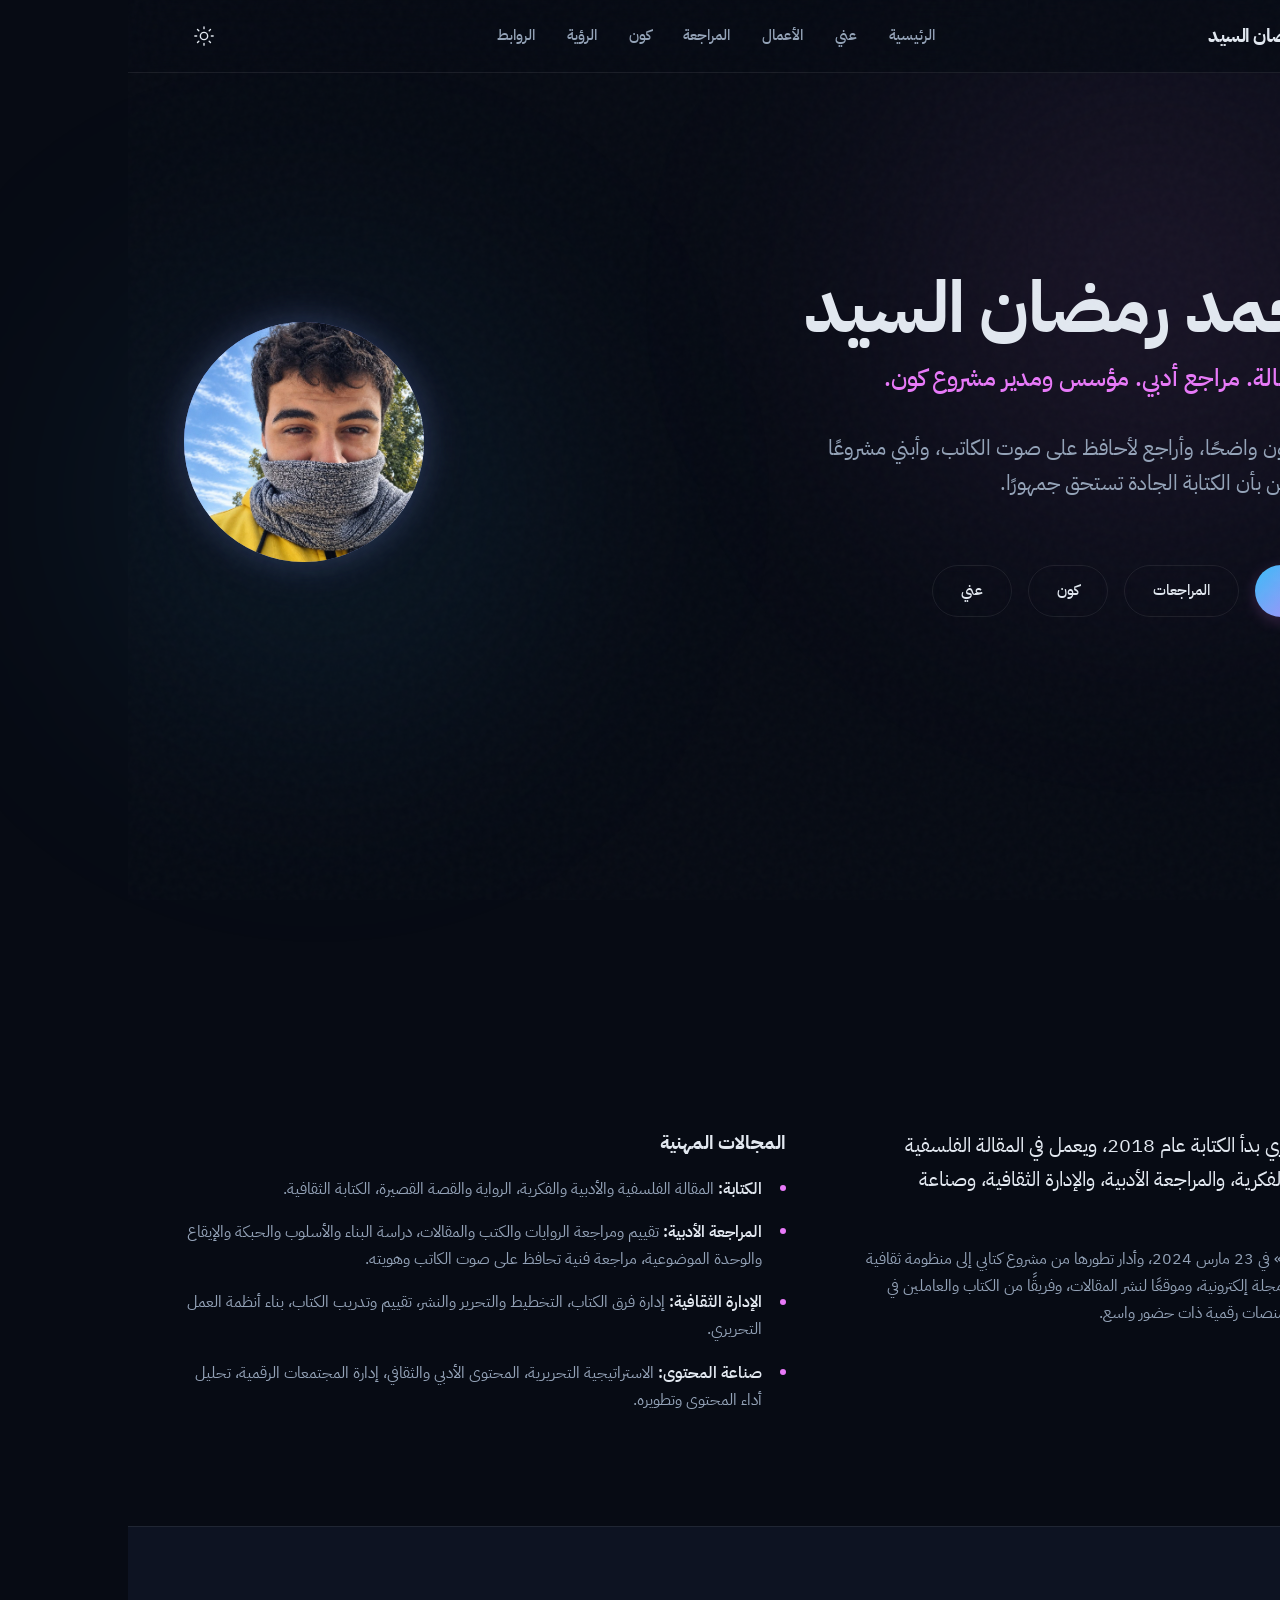
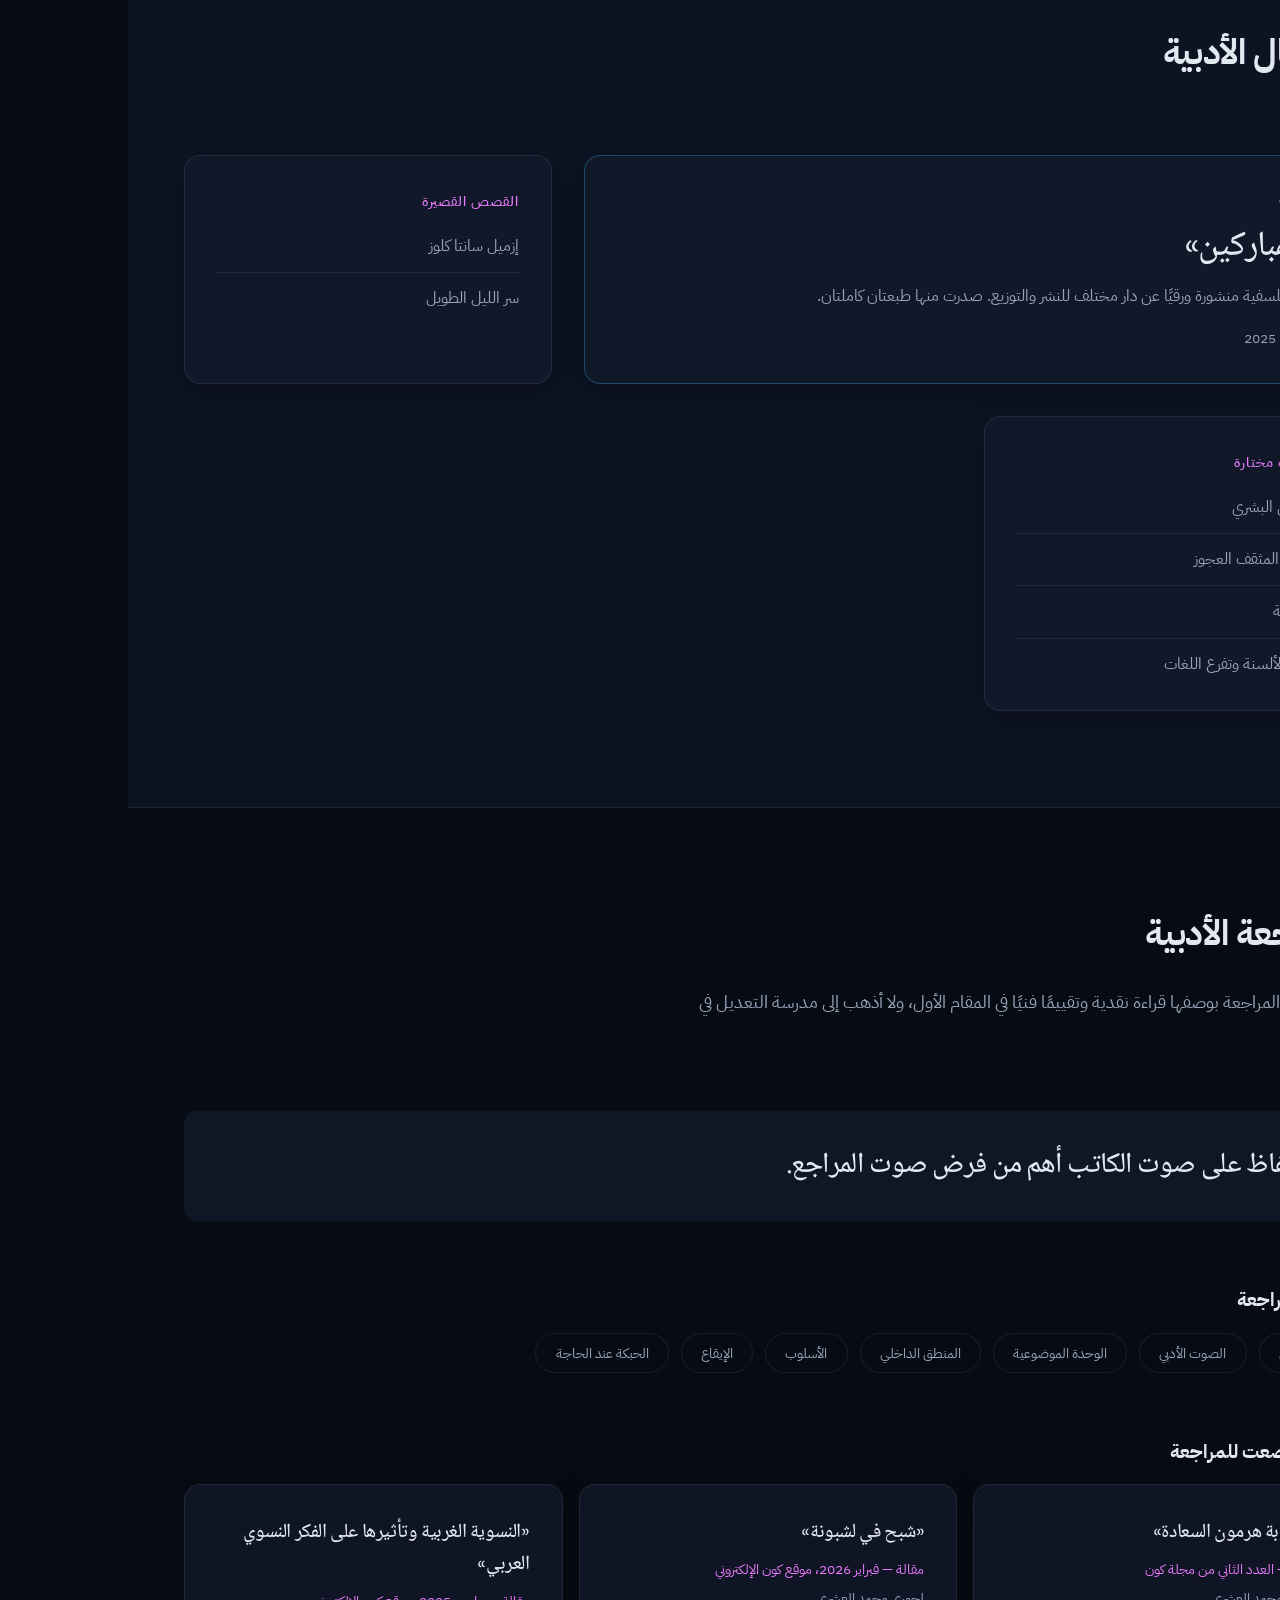
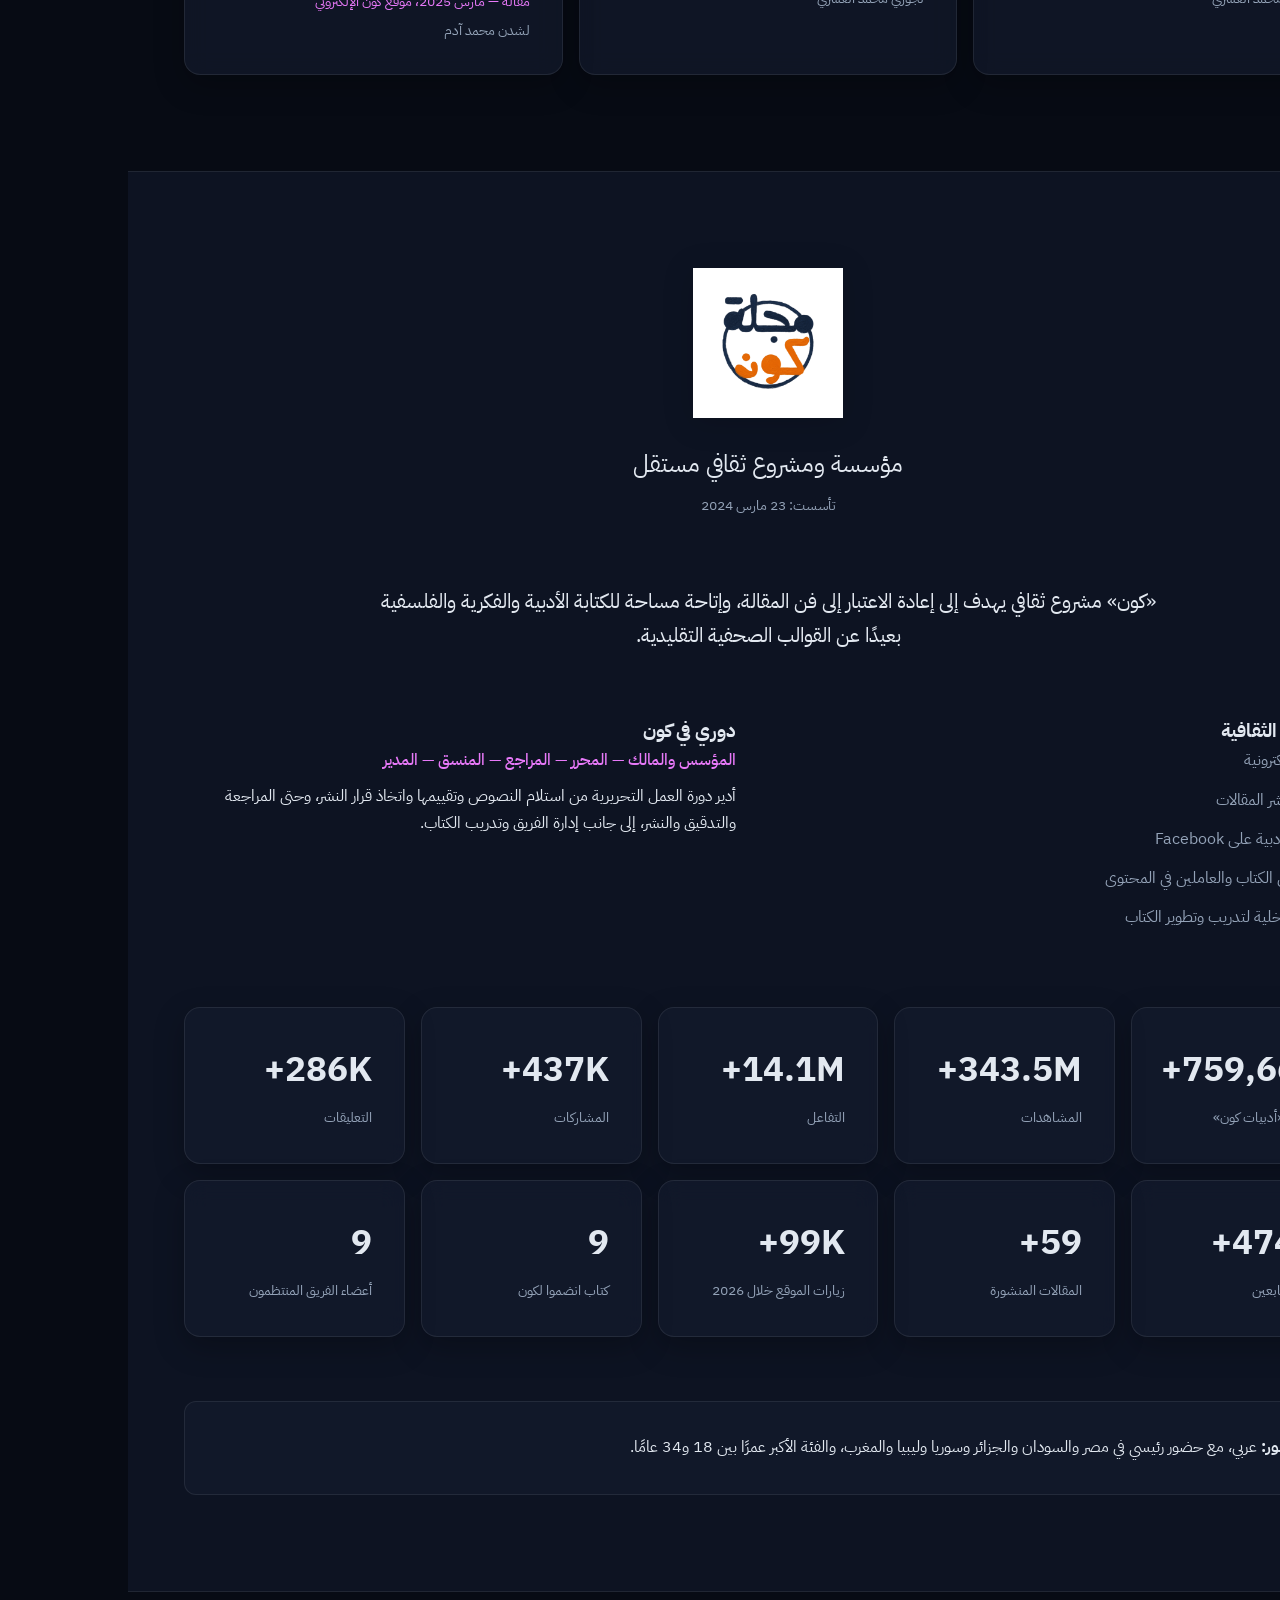
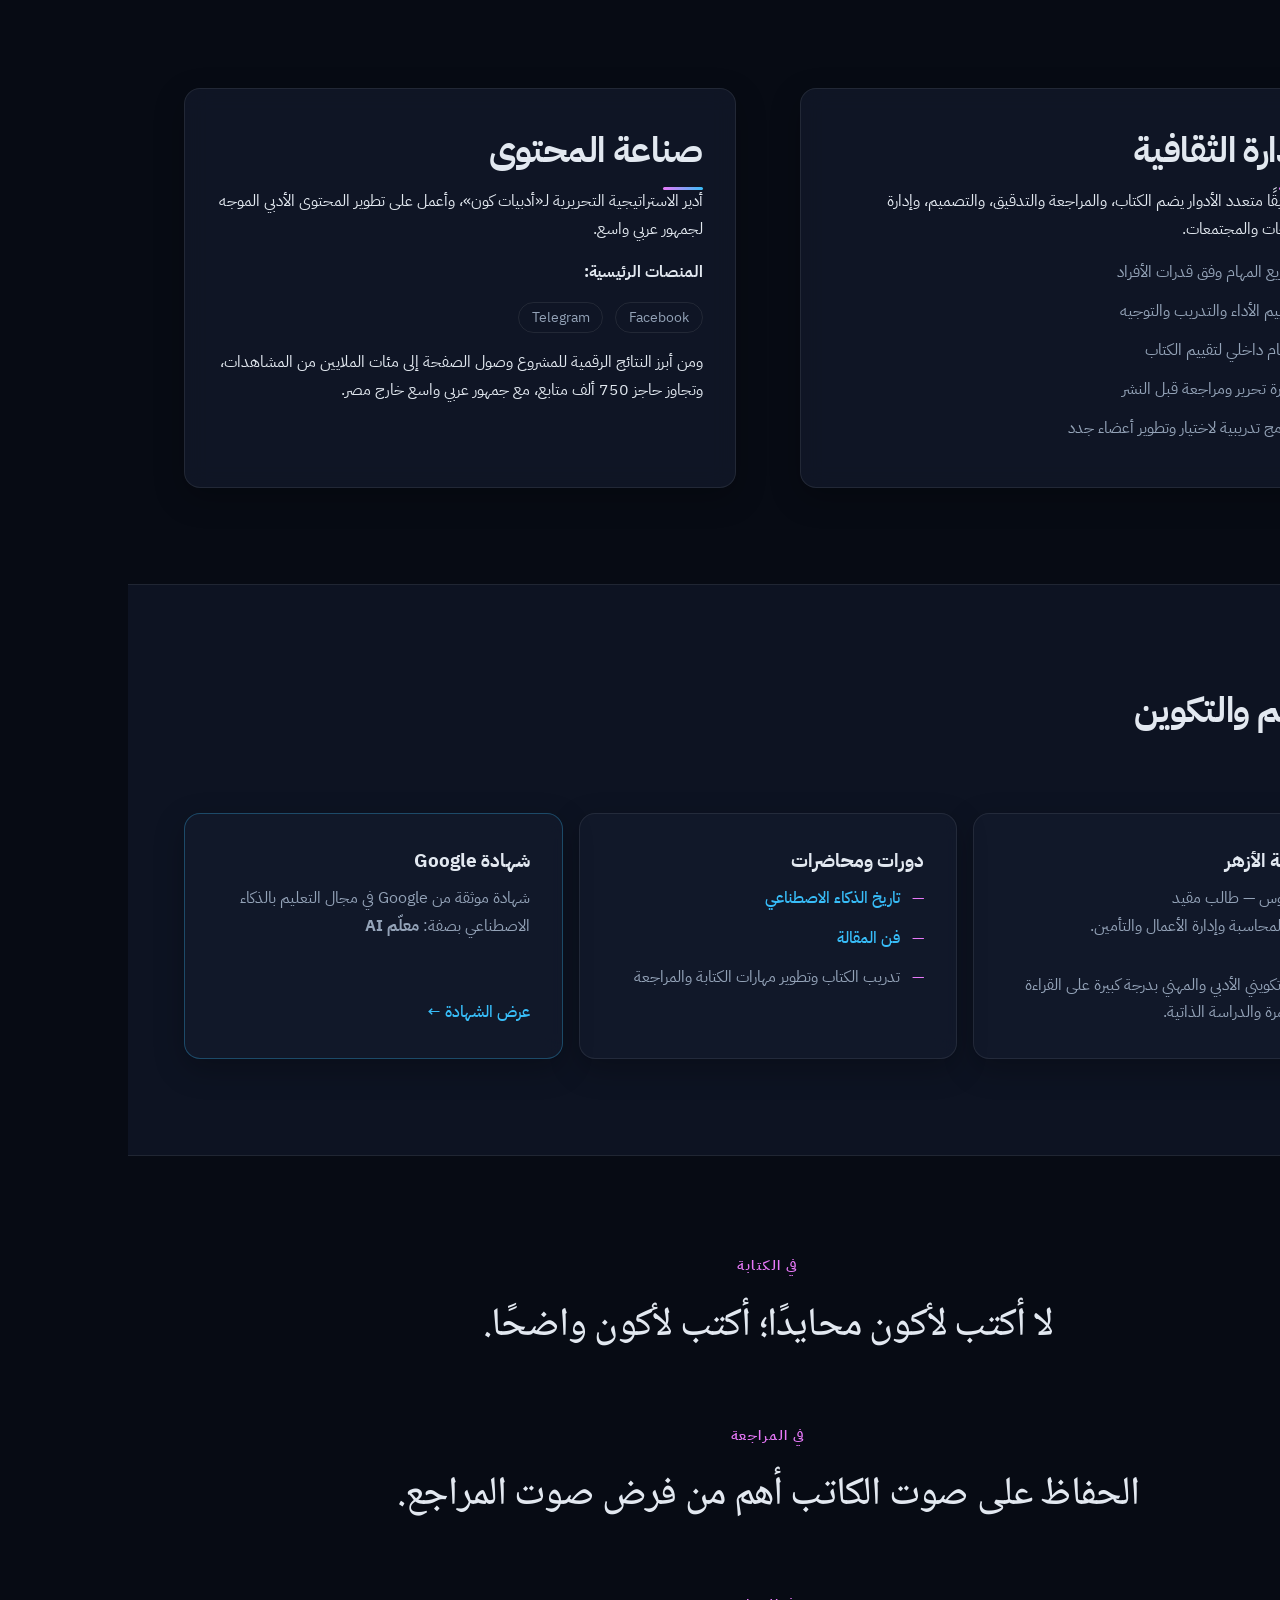
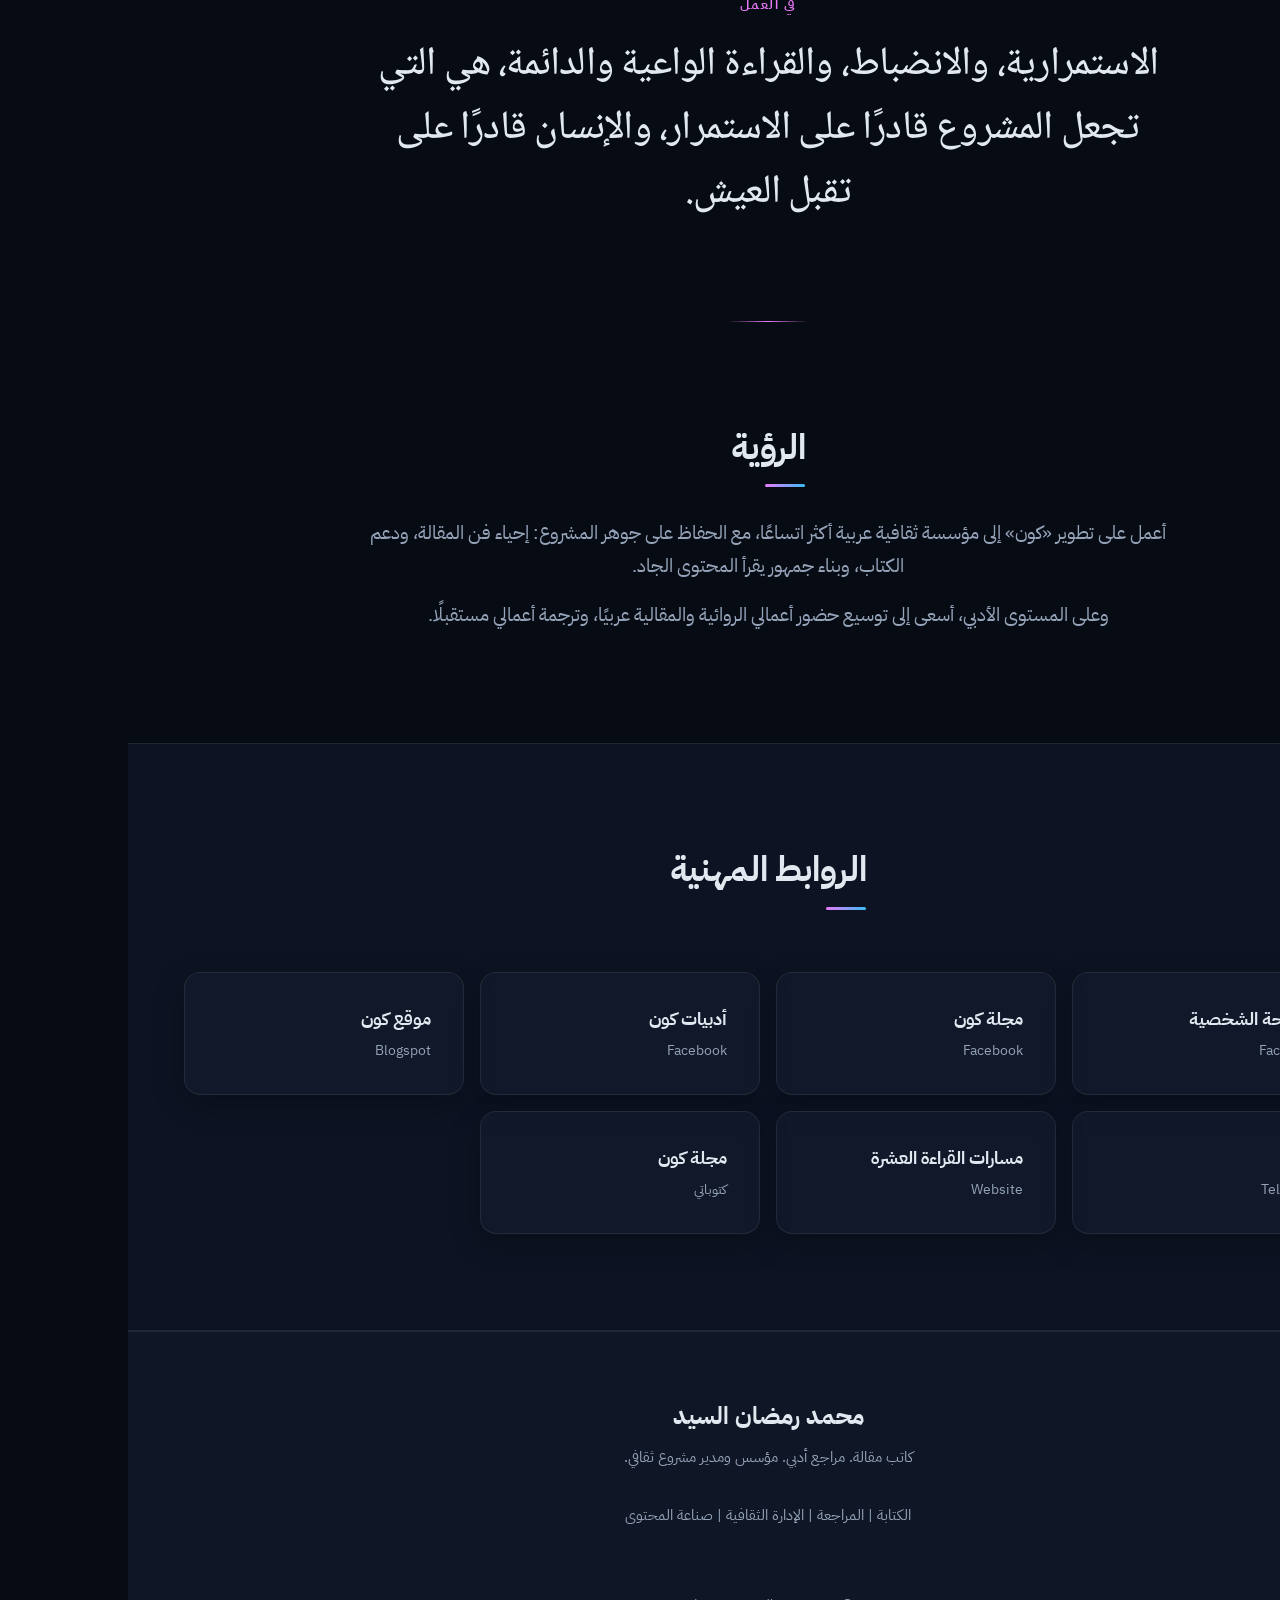
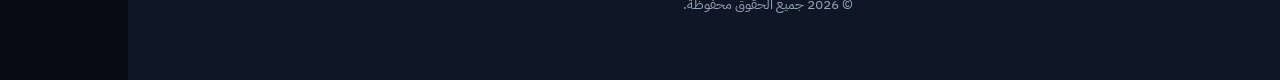
<file: index.html>
<!DOCTYPE html>
<html lang="ar" dir="rtl">
<head>
    <meta charset="UTF-8">
    <meta name="viewport" content="width=device-width, initial-scale=1.0">
    <title>محمد رمضان السيد - كاتب ومراجع أدبي</title>
    <meta name="description" content="الموقع الرسمي للكاتب والمراجع الأدبي ومؤسس مشروع كون الثقافي محمد رمضان السيد.">
    <link rel="preconnect" href="https://fonts.googleapis.com">
    <link rel="preconnect" href="https://fonts.gstatic.com" crossorigin>
    <link href="https://fonts.googleapis.com/css2?family=IBM+Plex+Sans+Arabic:wght@300;400;500;600;700&family=Inter:wght@400;500;600&family=Noto+Naskh+Arabic:wght@400;500;600;700&family=Playfair+Display:ital,wght@0,400;0,500;0,600;1,400;1,500&display=swap" rel="stylesheet">
    <link rel="stylesheet" href="css/style.css?v=2">
</head>
<body class="intro-active">
    <!-- Welcome Intro Screen -->
    <div id="intro-screen">
        <div class="intro-content">
            <div class="profile-frame-intro">
                <img src="images/profile.jpg" alt="محمد رمضان السيد" class="profile-img">
            </div>
            <h2 class="intro-text french-font" dir="ltr"> Vous êtes maintenant dans le profil de Mohamed Ramadan </h2>
        </div>
    </div>

    <nav id="navbar">
        <div class="nav-container">
            <a href="#" class="logo">محمد رمضان السيد</a>
            
            <div class="nav-links">
                <a href="#hero">الرئيسية</a>
                <a href="#about">عني</a>
                <a href="#works">الأعمال</a>
                <a href="#review">المراجعة</a>
                <a href="#con">كون</a>
                <a href="#vision">الرؤية</a>
                <a href="#links">الروابط</a>
            </div>

            <div class="nav-controls">
                <button id="theme-toggle" aria-label="تبديل المظهر">
                    <svg class="sun-icon" xmlns="http://www.w3.org/2000/svg" width="22" height="22" viewBox="0 0 24 24" fill="none" stroke="currentColor" stroke-width="1.5" stroke-linecap="round" stroke-linejoin="round"><circle cx="12" cy="12" r="4"></circle><path d="M12 2v2M12 20v2M4.93 4.93l1.41 1.41M17.66 17.66l1.41 1.41M2 12h2M20 12h2M4.93 19.07l1.41-1.41M17.66 6.34l1.41-1.41"></path></svg>
                    <svg class="moon-icon" xmlns="http://www.w3.org/2000/svg" width="22" height="22" viewBox="0 0 24 24" fill="none" stroke="currentColor" stroke-width="1.5" stroke-linecap="round" stroke-linejoin="round"><path d="M21 12.79A9 9 0 1 1 11.21 3 7 7 0 0 0 21 12.79z"></path></svg>
                </button>
                <button id="mobile-menu-btn" aria-label="القائمة">
                    <svg xmlns="http://www.w3.org/2000/svg" width="24" height="24" viewBox="0 0 24 24" fill="none" stroke="currentColor" stroke-width="1.5" stroke-linecap="round" stroke-linejoin="round"><path d="M4 7h16M4 12h16M4 17h16"></path></svg>
                </button>
            </div>
        </div>
        <div class="mobile-menu">
            <a href="#hero">الرئيسية</a>
            <a href="#about">عني</a>
            <a href="#works">الأعمال</a>
            <a href="#review">المراجعة</a>
            <a href="#con">كون</a>
            <a href="#vision">الرؤية</a>
            <a href="#links">الروابط</a>
        </div>
    </nav>

    <main>
        <!-- Hero Section -->
        <header id="hero" class="section fade-in">
            <div class="container hero-wrapper">
                <div class="hero-content">
                    <h1 class="hero-title">محمد رمضان السيد</h1>
                    <p class="hero-subtitle">كاتب مقالة. مراجع أدبي. مؤسس ومدير مشروع كون.</p>
                    <p class="hero-intro">أكتب لأكون واضحًا، وأراجع لأحافظ على صوت الكاتب، وأبني مشروعًا ثقافيًا يؤمن بأن الكتابة الجادة تستحق جمهورًا.</p>
                    
                    <div class="hero-buttons">
                        <a href="#works" class="btn btn-primary">الأعمال</a>
                        <a href="#review" class="btn btn-secondary">المراجعات</a>
                        <a href="#con" class="btn btn-secondary">كون</a>
                        <a href="#about" class="btn btn-secondary">عني</a>
                    </div>
                </div>
                <div class="hero-image-container fade-in">
                    <div class="profile-frame">
                        <img src="images/profile.jpg" alt="محمد رمضان السيد" class="profile-img">
                    </div>
                </div>
            </div>
            <div class="hero-decoration"></div>
        </header>

        <!-- About -->
        <section id="about" class="section fade-in">
            <div class="container">
                <div class="section-header">
                    <h2 class="section-title">نبذة</h2>
                </div>
                <div class="about-grid">
                    <div class="about-text">
                        <p class="lead">كاتب مصري بدأ الكتابة عام 2018، ويعمل في المقالة الفلسفية والأدبية والفكرية، والمراجعة الأدبية، والإدارة الثقافية، وصناعة المحتوى.</p>
                        <p>أسس «كون» في 23 مارس 2024، وأدار تطورها من مشروع كتابي إلى منظومة ثقافية رقمية تضم مجلة إلكترونية، وموقعًا لنشر المقالات، وفريقًا من الكتاب والعاملين في المحتوى، ومنصات رقمية ذات حضور واسع.</p>
                    </div>
                    <div class="about-domains">
                        <h3>المجالات المهنية</h3>
                        <ul class="domain-list">
                            <li><strong>الكتابة:</strong> المقالة الفلسفية والأدبية والفكرية، الرواية والقصة القصيرة، الكتابة الثقافية.</li>
                            <li><strong>المراجعة الأدبية:</strong> تقييم ومراجعة الروايات والكتب والمقالات، دراسة البناء والأسلوب والحبكة والإيقاع والوحدة الموضوعية، مراجعة فنية تحافظ على صوت الكاتب وهويته.</li>
                            <li><strong>الإدارة الثقافية:</strong> إدارة فرق الكتاب، التخطيط والتحرير والنشر، تقييم وتدريب الكتاب، بناء أنظمة العمل التحريري.</li>
                            <li><strong>صناعة المحتوى:</strong> الاستراتيجية التحريرية، المحتوى الأدبي والثقافي، إدارة المجتمعات الرقمية، تحليل أداء المحتوى وتطويره.</li>
                        </ul>
                    </div>
                </div>
            </div>
        </section>

        <!-- Literary Works -->
        <section id="works" class="section fade-in alt-bg">
            <div class="container">
                <div class="section-header">
                    <h2 class="section-title">الأعمال الأدبية</h2>
                </div>
                
                <div class="works-grid">
                    <div class="work-card main-work">
                        <span class="work-category">الرواية</span>
                        <h3 class="work-title literary-font">«المباركين»</h3>
                        <p class="work-desc">رواية فلسفية منشورة ورقيًا عن دار مختلف للنشر والتوزيع. صدرت منها طبعتان كاملتان.</p>
                        <span class="work-meta">الإصدار: 2025</span>
                    </div>

                    <div class="work-card">
                        <span class="work-category">القصص القصيرة</span>
                        <ul class="work-list">
                            <li>إزميل سانتا كلوز</li>
                            <li>سر الليل الطويل</li>
                        </ul>
                    </div>

                    <div class="work-card">
                        <span class="work-category">مقالات مختارة</span>
                        <ul class="work-list">
                            <li>في الفن البشري</li>
                            <li>اغتيال المثقف العجوز</li>
                            <li>العدمية</li>
                            <li>جذور الألسنة وتفرع اللغات</li>
                        </ul>
                    </div>
                </div>
            </div>
        </section>

        <!-- Literary Review -->
        <section id="review" class="section fade-in">
            <div class="container">
                <div class="section-header">
                    <h2 class="section-title">المراجعة الأدبية</h2>
                    <p class="section-subtitle">أتعامل مع المراجعة بوصفها قراءة نقدية وتقييمًا فنيًا في المقام الأول، ولا أذهب إلى مدرسة التعديل في النصوص.</p>
                </div>

                <div class="review-core-principle">
                    <blockquote class="literary-font">الحفاظ على صوت الكاتب أهم من فرض صوت المراجع.</blockquote>
                </div>

                <div class="review-focus">
                    <h3>محاور المراجعة</h3>
                    <div class="tags-container">
                        <span class="tag">بنية العمل</span>
                        <span class="tag">الصوت الأدبي</span>
                        <span class="tag">الوحدة الموضوعية</span>
                        <span class="tag">المنطق الداخلي</span>
                        <span class="tag">الأسلوب</span>
                        <span class="tag">الإيقاع</span>
                        <span class="tag">الحبكة عند الحاجة</span>
                    </div>
                </div>

                <h3 class="mt-4 mb-2">أعمال خضعت للمراجعة</h3>
                <div class="reviewed-grid">
                    <div class="reviewed-card">
                        <h4 class="literary-font">«أكذوبة هرمون السعادة»</h4>
                        <p class="reviewed-type">مقالة — العدد الثاني من مجلة كون</p>
                        <p class="reviewed-author">لجوري محمد العشري</p>
                    </div>
                    <div class="reviewed-card">
                        <h4 class="literary-font">«شبح في لشبونة»</h4>
                        <p class="reviewed-type">مقالة — فبراير 2026، موقع كون الإلكتروني</p>
                        <p class="reviewed-author">لجوري محمد العشري</p>
                    </div>
                    <div class="reviewed-card">
                        <h4 class="literary-font">«النسوية الغربية وتأثيرها على الفكر النسوي العربي»</h4>
                        <p class="reviewed-type">مقالة — مارس 2025، موقع كون الإلكتروني</p>
                        <p class="reviewed-author">لشدن محمد آدم</p>
                    </div>
                </div>
            </div>
        </section>

        <!-- كون -->
        <section id="con" class="section fade-in alt-bg">
            <div class="container">
                <div class="con-header">
                    <img src="images/con-logo.png" alt="مجلة كون" class="con-logo" style="width: 150px; height: auto; margin-bottom: var(--space-md); display: inline-block; filter: drop-shadow(0 4px 15px rgba(0,0,0,0.15));">
                    <p class="con-subtitle">مؤسسة ومشروع ثقافي مستقل</p>
                    <span class="con-date">تأسست: 23 مارس 2024</span>
                </div>

                <div class="con-description">
                    <p class="lead">«كون» مشروع ثقافي يهدف إلى إعادة الاعتبار إلى فن المقالة، وإتاحة مساحة للكتابة الأدبية والفكرية والفلسفية بعيدًا عن القوالب الصحفية التقليدية.</p>
                </div>

                <div class="con-grid">
                    <div class="con-ecosystem">
                        <h3>المنظومة الثقافية</h3>
                        <ul class="check-list">
                            <li>مجلة إلكترونية</li>
                            <li>موقع لنشر المقالات</li>
                            <li>صفحة أدبية على Facebook</li>
                            <li>فريق من الكتاب والعاملين في المحتوى</li>
                            <li>برامج داخلية لتدريب وتطوير الكتاب</li>
                        </ul>
                    </div>
                    <div class="con-role">
                        <h3>دوري في كون</h3>
                        <p class="role-titles">المؤسس والمالك — المحرر — المراجع — المنسق — المدير</p>
                        <p>أدير دورة العمل التحريرية من استلام النصوص وتقييمها واتخاذ قرار النشر، وحتى المراجعة والتدقيق والنشر، إلى جانب إدارة الفريق وتدريب الكتاب.</p>
                    </div>
                </div>

                <!-- Statistics -->
                <div id="con-stats" class="stats-container mt-4">
                    <div class="stat-box">
                        <span class="stat-number" data-target="759878" data-suffix="+">0</span>
                        <span class="stat-label">متابعو «أدبيات كون»</span>
                    </div>
                    <div class="stat-box">
                        <span class="stat-number" data-target="343.6" data-suffix="M+">0</span>
                        <span class="stat-label">المشاهدات</span>
                    </div>
                    <div class="stat-box">
                        <span class="stat-number" data-target="14.1" data-suffix="M+">0</span>
                        <span class="stat-label">التفاعل</span>
                    </div>
                    <div class="stat-box">
                        <span class="stat-number" data-target="438" data-suffix="K+">0</span>
                        <span class="stat-label">المشاركات</span>
                    </div>
                    <div class="stat-box">
                        <span class="stat-number" data-target="287" data-suffix="K+">0</span>
                        <span class="stat-label">التعليقات</span>
                    </div>
                    <div class="stat-box">
                        <span class="stat-number" data-target="475" data-suffix="K+">0</span>
                        <span class="stat-label">نمو المتابعين</span>
                    </div>
                    <div class="stat-box">
                        <span class="stat-number" data-target="60" data-suffix="+">0</span>
                        <span class="stat-label">المقالات المنشورة</span>
                    </div>
                    <div class="stat-box">
                        <span class="stat-number" data-target="100" data-suffix="K+">0</span>
                        <span class="stat-label">زيارات الموقع خلال 2026</span>
                    </div>
                    <div class="stat-box">
                        <span class="stat-number" data-target="10" data-suffix="">0</span>
                        <span class="stat-label">كتاب انضموا لكون</span>
                    </div>
                    <div class="stat-box">
                        <span class="stat-number" data-target="10" data-suffix="">0</span>
                        <span class="stat-label">أعضاء الفريق المنتظمون</span>
                    </div>
                </div>

                <div class="audience-info mt-4">
                    <p><strong>الجمهور:</strong> عربي، مع حضور رئيسي في مصر والسودان والجزائر وسوريا وليبيا والمغرب، والفئة الأكبر عمرًا بين 18 و34 عامًا.</p>
                </div>
            </div>
        </section>

        <!-- Management & Content -->
        <section id="management-content" class="section fade-in">
            <div class="container">
                <div class="management-grid">
                    <div class="mgmt-card">
                        <h2 class="section-title mb-2">الإدارة الثقافية</h2>
                        <p class="mb-2">أدير فريقًا متعدد الأدوار يضم الكتاب، والمراجعة والتدقيق، والتصميم، وإدارة الصفحات والمجتمعات.</p>
                        <ul class="dash-list">
                            <li>توزيع المهام وفق قدرات الأفراد</li>
                            <li>تقييم الأداء والتدريب والتوجيه</li>
                            <li>نظام داخلي لتقييم الكتاب</li>
                            <li>دورة تحرير ومراجعة قبل النشر</li>
                            <li>برامج تدريبية لاختيار وتطوير أعضاء جدد</li>
                        </ul>
                    </div>
                    <div class="mgmt-card">
                        <h2 class="section-title mb-2">صناعة المحتوى</h2>
                        <p class="mb-2">أدير الاستراتيجية التحريرية لـ«أدبيات كون»، وأعمل على تطوير المحتوى الأدبي الموجه لجمهور عربي واسع.</p>
                        <div class="mb-2">
                            <strong>المنصات الرئيسية:</strong>
                            <div class="tags-container small-tags mt-1">
                                <span class="tag">Facebook</span>
                                <span class="tag">Telegram</span>
                            </div>
                        </div>
                        <p>ومن أبرز النتائج الرقمية للمشروع وصول الصفحة إلى مئات الملايين من المشاهدات، وتجاوز حاجز 750 ألف متابع، مع جمهور عربي واسع خارج مصر.</p>
                    </div>
                </div>
            </div>
        </section>

        <!-- Education -->
        <section id="education" class="section fade-in alt-bg">
            <div class="container">
                <div class="section-header">
                    <h2 class="section-title">التعليم والتكوين</h2>
                </div>
                
                <div class="education-grid">
                    <div class="edu-card">
                        <h3 class="mb-2">جامعة الأزهر</h3>
                        <p>بكالوريوس — طالب مقيد<br>قسم المحاسبة وإدارة الأعمال والتأمين.</p>
                        <p class="mt-2">يعتمد تكويني الأدبي والمهني بدرجة كبيرة على القراءة المستمرة والدراسة الذاتية.</p>
                    </div>

                    <div class="edu-card">
                        <h3 class="mb-2">دورات ومحاضرات</h3>
                        <ul class="dash-list">
                            <li><a href="https://t.me/Con_Courses/21" target="_blank" rel="noopener noreferrer" class="course-link">تاريخ الذكاء الاصطناعي</a></li>
                            <li><a href="https://t.me/Con_Courses/41" target="_blank" rel="noopener noreferrer" class="course-link">فن المقالة</a></li>
                            <li>تدريب الكتاب وتطوير مهارات الكتابة والمراجعة</li>
                        </ul>
                    </div>

                    <div class="edu-card cert-card">
                        <h3 class="mb-2">شهادة Google</h3>
                        <p>شهادة موثقة من Google في مجال التعليم بالذكاء الاصطناعي بصفة: <strong>معلّم AI</strong></p>
                        <a href="https://edu.google.accredible.com/48e5182a-ba15-4fff-bc0b-b6c561cc18cb" target="_blank" rel="noopener noreferrer" class="cert-link">عرض الشهادة &larr;</a>
                    </div>
                </div>
            </div>
        </section>

        <!-- Philosophy & Vision -->
        <section id="philosophy-vision" class="section fade-in">
            <div class="container">
                <!-- Philosophy -->
                <div class="philosophy-section">
                    <div class="phil-item">
                        <span class="phil-label">في الكتابة</span>
                        <p class="phil-text literary-font">لا أكتب لأكون محايدًا؛ أكتب لأكون واضحًا.</p>
                    </div>
                    <div class="phil-item">
                        <span class="phil-label">في المراجعة</span>
                        <p class="phil-text literary-font">الحفاظ على صوت الكاتب أهم من فرض صوت المراجع.</p>
                    </div>
                    <div class="phil-item">
                        <span class="phil-label">في العمل</span>
                        <p class="phil-text literary-font">الاستمرارية، والانضباط، والقراءة الواعية والدائمة، هي التي تجعل المشروع قادرًا على الاستمرار، والإنسان قادرًا على تقبل العيش.</p>
                    </div>
                </div>

                <hr class="separator">

                <!-- Vision -->
                <div id="vision" class="vision-section fade-in">
                    <h2 class="section-title text-center">الرؤية</h2>
                    <p class="vision-text mt-2">أعمل على تطوير «كون» إلى مؤسسة ثقافية عربية أكثر اتساعًا، مع الحفاظ على جوهر المشروع: إحياء فن المقالة، ودعم الكتاب، وبناء جمهور يقرأ المحتوى الجاد.</p>
                    <p class="vision-text">وعلى المستوى الأدبي، أسعى إلى توسيع حضور أعمالي الروائية والمقالية عربيًا، وترجمة أعمالي مستقبلًا.</p>
                </div>
            </div>
        </section>

        <!-- Links -->
        <section id="links" class="section fade-in alt-bg">
            <div class="container">
                <div class="section-header text-center">
                    <h2 class="section-title">الروابط المهنية</h2>
                </div>
                
                <div class="links-grid mt-4">
                    <a href="https://www.facebook.com/share/1EYbVHjxsW/" target="_blank" rel="noopener noreferrer" class="link-card">
                        <h3>الصفحة الشخصية</h3>
                        <span>Facebook</span>
                    </a>
                    <a href="https://www.facebook.com/share/19JEvHefCt/" target="_blank" rel="noopener noreferrer" class="link-card">
                        <h3>مجلة كون</h3>
                        <span>Facebook</span>
                    </a>
                    <a href="https://www.facebook.com/share/14eSmjxazZv/" target="_blank" rel="noopener noreferrer" class="link-card">
                        <h3>أدبيات كون</h3>
                        <span>Facebook</span>
                    </a>
                    <a href="http://theconmag.blogspot.com/" target="_blank" rel="noopener noreferrer" class="link-card">
                        <h3>موقع كون</h3>
                        <span>Blogspot</span>
                    </a>
                    <a href="https://t.me/con_mag" target="_blank" rel="noopener noreferrer" class="link-card">
                        <h3>كون</h3>
                        <span>Telegram</span>
                    </a>
                    <a href="https://con-mag.github.io/reading/" target="_blank" rel="noopener noreferrer" class="link-card">
                        <h3>مسارات القراءة العشرة</h3>
                        <span>Website</span>
                    </a>
                    <a href="https://www.ktobati.com/author/%D9%85%D8%AC%D9%84%D8%A9-%D9%83%D9%88%D9%86" target="_blank" rel="noopener noreferrer" class="link-card">
                        <h3>مجلة كون</h3>
                        <span>كتوباتي</span>
                    </a>
                </div>
            </div>
        </section>
    </main>

    <!-- Footer -->
    <footer>
        <div class="container footer-content">
            <h3 class="footer-title">محمد رمضان السيد</h3>
            <p class="footer-subtitle">كاتب مقالة. مراجع أدبي. مؤسس ومدير مشروع ثقافي.</p>
            <p class="footer-roles mt-2">الكتابة | المراجعة | الإدارة الثقافية | صناعة المحتوى</p>
            <p class="copyright">&copy; <span id="current-year"></span> جميع الحقوق محفوظة.</p>
        </div>
    </footer>

    <script src="js/script.js"></script>
</body>
</html>
</file>
<file: css/style.css>
/* Typography & Reset */
:root {
    /* Dark Theme (Midnight Blue & Indigo/Pink) */
    --bg-main: #070B14; /* Deep Navy foundation */
    --bg-alt: #0D1322; /* Slightly lighter navy for sections */
    --bg-card: rgba(20, 28, 46, 0.65); /* Translucent dark navy */
    --text-main: #E2E8F0; /* Soft off-white */
    --text-muted: #94A3B8; /* Soft blue-gray */
    --accent: #E879F9; /* Dark Pink / Magenta accent */
    --accent-hover: #F472B6; /* Warmer Pink */
    --accent-blue: #38BDF8; /* Subtle blue glow accent */
    --border: rgba(255, 255, 255, 0.08); /* Subtle borders */
    --card-shadow: 0 10px 30px rgba(0, 0, 0, 0.25);
    --nav-bg: rgba(7, 11, 20, 0.75); /* Translucent navy */
    --glow-hero-blue: rgba(56, 189, 248, 0.12);
    --glow-hero-pink: rgba(232, 121, 249, 0.12);
    --btn-primary-bg: linear-gradient(135deg, #38BDF8, #E879F9);
    --btn-primary-hover: linear-gradient(135deg, #0EA5E9, #D946EF);

    /* Typography */
    --font-sans: 'IBM Plex Sans Arabic', 'Inter', system-ui, -apple-system, sans-serif;
    --font-serif: 'Noto Naskh Arabic', serif;
    --font-french: 'Playfair Display', serif;
    
    /* Spacing */
    --space-sm: 0.5rem;
    --space-md: 1rem;
    --space-lg: 2rem;
    --space-xl: 4rem;
    --space-xxl: 6rem;
}

[data-theme="light"] {
    /* Light Mode (Warm White, Lavender, Light Blue-Gray) */
    --bg-main: #F8FAFC; /* Soft warm off-white */
    --bg-alt: #F1F5F9; /* Light blue-gray */
    --bg-card: rgba(255, 255, 255, 0.85);
    --text-main: #0F172A; /* Deep navy typography */
    --text-muted: #64748B;
    --accent: #C026D3; /* Deeper subtle pink/magenta */
    --accent-hover: #A21CAF;
    --accent-blue: #0284C7;
    --border: rgba(15, 23, 42, 0.08);
    --card-shadow: 0 10px 30px rgba(15, 23, 42, 0.06);
    --nav-bg: rgba(248, 250, 252, 0.8);
    --glow-hero-blue: rgba(56, 189, 248, 0.15);
    --glow-hero-pink: rgba(232, 121, 249, 0.15);
    --btn-primary-bg: linear-gradient(135deg, #0284C7, #C026D3);
    --btn-primary-hover: linear-gradient(135deg, #0369A1, #A21CAF);
}

* {
    margin: 0;
    padding: 0;
    box-sizing: border-box;
}

html {
    scroll-behavior: smooth;
    font-size: 16px;
}

/* Subtle Film Grain Noise Overlay */
html::before {
    content: '';
    position: fixed;
    top: 0; left: 0; width: 100vw; height: 100vh;
    pointer-events: none;
    z-index: 9999;
    opacity: 0.025;
    background: url("data:image/svg+xml,%3Csvg viewBox='0 0 200 200' xmlns='http://www.w3.org/2000/svg'%3E%3Cfilter id='noiseFilter'%3E%3CfeTurbulence type='fractalNoise' baseFrequency='0.7' numOctaves='3' stitchTiles='stitch'/%3E%3C/filter%3E%3Crect width='100%25' height='100%25' filter='url(%23noiseFilter)'/%3E%3C/svg%3E");
    transition: opacity 0.5s ease;
}

[data-theme="light"] html::before {
    opacity: 0.015;
}

@media (prefers-reduced-motion: reduce) {
    html {
        scroll-behavior: auto;
    }
    .fade-in {
        transition: none !important;
        opacity: 1 !important;
        transform: none !important;
    }
}

body {
    font-family: var(--font-sans);
    background-color: var(--bg-main);
    color: var(--text-main);
    line-height: 1.7;
    overflow-x: hidden;
    transition: background-color 0.5s ease, color 0.5s ease;
    position: relative;
}

/* Ambient Radial Glows */
body::after, .hero-decoration::before {
    content: '';
    position: absolute;
    border-radius: 50%;
    filter: blur(120px);
    z-index: -1;
    pointer-events: none;
    transition: background 0.5s ease;
}

body::after {
    top: -10vh;
    right: -10vw;
    width: 60vw;
    height: 60vw;
    background: radial-gradient(circle, var(--glow-hero-pink) 0%, transparent 70%);
}

.hero-decoration::before {
    top: 20vh;
    left: -10vw;
    width: 50vw;
    height: 50vw;
    background: radial-gradient(circle, var(--glow-hero-blue) 0%, transparent 70%);
}

a {
    color: inherit;
    text-decoration: none;
    transition: color 0.3s ease;
}

ul {
    list-style: none;
}

.container {
    max-width: 1200px;
    margin: 0 auto;
    padding: 0 var(--space-md);
    position: relative;
    z-index: 1;
}

.section {
    padding: var(--space-xxl) 0;
}

.alt-bg {
    background-color: var(--bg-alt);
    border-top: 1px solid var(--border);
    border-bottom: 1px solid var(--border);
}

.literary-font {
    font-family: var(--font-serif);
    font-weight: 500;
    line-height: 1.6;
    letter-spacing: -0.02em;
}

.lead {
    font-size: 1.25rem;
    color: var(--text-main);
    margin-bottom: var(--space-md);
}

.mt-2 { margin-top: var(--space-lg); }
.mt-4 { margin-top: var(--space-xl); }
.mb-2 { margin-bottom: var(--space-md); }
.text-center { text-align: center; }

/* Navigation */
#navbar {
    position: fixed;
    top: 0;
    left: 0;
    right: 0;
    z-index: 1000;
    background-color: var(--nav-bg);
    backdrop-filter: blur(16px);
    -webkit-backdrop-filter: blur(16px);
    border-bottom: 1px solid var(--border);
    transition: background-color 0.5s ease, border-color 0.5s ease;
}

.nav-container {
    max-width: 1200px;
    margin: 0 auto;
    padding: 1rem var(--space-md);
    display: flex;
    justify-content: space-between;
    align-items: center;
}

.logo {
    font-size: 1.2rem;
    font-weight: 700;
    letter-spacing: -0.5px;
}

.nav-links {
    display: none;
    gap: 2rem;
}

.nav-links a {
    font-size: 0.95rem;
    color: var(--text-muted);
    font-weight: 500;
}

.nav-links a:hover {
    color: var(--text-main);
}

.nav-controls {
    display: flex;
    align-items: center;
    gap: 1rem;
}

#theme-toggle, #mobile-menu-btn {
    background: none;
    border: 1px solid transparent;
    color: var(--text-main);
    cursor: pointer;
    display: flex;
    align-items: center;
    justify-content: center;
    padding: 0.5rem;
    border-radius: 50%;
    transition: all 0.3s ease;
}

#theme-toggle:hover, #mobile-menu-btn:hover {
    background-color: var(--bg-card);
    border-color: var(--border);
}

html[data-theme="light"] .sun-icon { display: none; }
html[data-theme="dark"] .moon-icon { display: none; }
html:not([data-theme="light"]) .moon-icon { display: none; }

#mobile-menu-btn {
    display: flex;
}

.mobile-menu {
    display: none;
    flex-direction: column;
    padding: var(--space-md);
    background-color: var(--bg-main);
    border-top: 1px solid var(--border);
    position: absolute;
    top: 100%;
    left: 0;
    width: 100%;
    box-shadow: var(--card-shadow);
}

.mobile-menu.active {
    display: flex;
}

.mobile-menu a {
    padding: var(--space-sm) 0;
    border-bottom: 1px solid var(--border);
    color: var(--text-muted);
}
.mobile-menu a:last-child {
    border-bottom: none;
}
.mobile-menu a:hover {
    color: var(--text-main);
}

.course-link {
    color: var(--accent-blue);
    font-weight: 500;
    transition: color 0.3s ease;
}
.course-link:hover {
    color: var(--accent);
}

@media (min-width: 768px) {
    .nav-links { display: flex; }
    #mobile-menu-btn { display: none; }
    .mobile-menu.active { display: none; }
}

/* Intro Screen */
#intro-screen {
    position: fixed;
    top: 0; left: 0; width: 100vw; height: 100vh;
    background-color: var(--bg-main);
    z-index: 10000;
    display: flex;
    justify-content: center;
    align-items: center;
    transition: opacity 1s cubic-bezier(0.4, 0, 0.2, 1), visibility 1s;
}
.intro-content {
    text-align: center;
    animation: introFade 0.5s ease-out forwards;
}
.intro-text {
    font-size: clamp(1.4rem, 3.5vw, 2.2rem);
    color: var(--text-main);
    margin-top: var(--space-lg);
    opacity: 0;
    animation: introTextFade 1s 0.5s ease-out forwards;
}
@keyframes introFade {
    from { opacity: 0; transform: scale(0.95); }
    to { opacity: 1; transform: scale(1); }
}
@keyframes introTextFade {
    from { opacity: 0; transform: translateY(15px); }
    to { opacity: 1; transform: translateY(0); }
}
body.intro-active {
    overflow: hidden;
}

/* Profile Frames */
.profile-frame-intro, .profile-frame {
    position: relative;
    border-radius: 50%;
    padding: 0;
    background: transparent;
    box-shadow: none;
    display: inline-flex;
    justify-content: center;
    align-items: center;
}

.profile-img {
    display: block;
    width: 240px;
    height: 240px;
    object-fit: cover;
    border-radius: 50%;
    background-color: var(--bg-alt);
    box-shadow: 0 0 30px rgba(56, 189, 248, 0.15), 0 0 50px rgba(232, 121, 249, 0.15);
    position: relative;
    z-index: 2;
    transition: box-shadow 1.5s ease;
}

.profile-frame-intro .profile-img {
    width: 200px;
    height: 200px;
}

/* Subtle wave rings */
.profile-frame::before, .profile-frame-intro::before,
.profile-frame::after, .profile-frame-intro::after {
    content: '';
    position: absolute;
    top: 50%; left: 50%;
    width: 100%; height: 100%;
    border-radius: 50%;
    border: 1px solid rgba(56, 189, 248, 0.5);
    z-index: 1;
    pointer-events: none;
    box-sizing: border-box;
    transform: translate(-50%, -50%) scale(1);
}

.profile-frame::before, .profile-frame-intro::before {
    animation: pulseRing 4s ease-in-out infinite;
}

.profile-frame::after, .profile-frame-intro::after {
    border-color: rgba(232, 121, 249, 0.4);
    animation: pulseRing 4s ease-in-out infinite 2s;
}

@keyframes pulseRing {
    0%, 100% { transform: translate(-50%, -50%) scale(1.03); opacity: 0.4; }
    50% { transform: translate(-50%, -50%) scale(1.12); opacity: 0.8; }
}

.french-font {
    font-family: var(--font-french);
    font-style: italic;
    font-weight: 500;
    letter-spacing: 0.03em;
}

/* Hero Section */
#hero {
    min-height: 100vh;
    display: flex;
    align-items: center;
    padding-top: 80px; /* offset for nav */
    position: relative;
}

.hero-wrapper {
    display: flex;
    flex-direction: column-reverse;
    align-items: center;
    gap: var(--space-xl);
    width: 100%;
    z-index: 1;
}

@media (min-width: 992px) {
    .hero-wrapper {
        flex-direction: row;
        justify-content: space-between;
    }
    .hero-content {
        flex: 1;
        max-width: 600px;
    }
    .hero-image-container {
        flex: 1;
        display: flex;
        justify-content: flex-end;
    }
}

.hero-content {
    max-width: 800px;
}

.hero-title {
    font-size: clamp(2.5rem, 6vw, 4.5rem);
    font-weight: 700;
    margin-bottom: var(--space-sm);
    line-height: 1.15;
    letter-spacing: -0.02em;
}

.hero-subtitle {
    font-size: clamp(1.1rem, 2.5vw, 1.5rem);
    color: var(--accent);
    margin-bottom: var(--space-lg);
    font-weight: 500;
}

.hero-intro {
    font-size: clamp(1.1rem, 2.5vw, 1.3rem);
    color: var(--text-muted);
    margin-bottom: var(--space-xl);
    max-width: 600px;
}

.hero-buttons {
    display: flex;
    flex-wrap: wrap;
    gap: 1rem;
}

.btn {
    display: inline-flex;
    align-items: center;
    justify-content: center;
    padding: 0.75rem 1.75rem;
    border-radius: 30px; /* Slightly rounded */
    font-weight: 500;
    font-size: 0.95rem;
    transition: all 0.3s cubic-bezier(0.4, 0, 0.2, 1);
}

.btn-primary {
    background: var(--btn-primary-bg);
    color: #fff;
    border: none;
    box-shadow: 0 4px 15px rgba(232, 121, 249, 0.2);
}

.btn-primary:hover {
    background: var(--btn-primary-hover);
    transform: translateY(-2px);
    box-shadow: 0 6px 20px rgba(232, 121, 249, 0.4);
    color: #fff;
}

[data-theme="light"] .btn-primary {
    color: #fff;
}

.btn-secondary {
    background-color: transparent;
    color: var(--text-main);
    border: 1px solid var(--border);
    backdrop-filter: blur(4px);
}

.btn-secondary:hover {
    border-color: var(--accent);
    background-color: var(--bg-card);
    transform: translateY(-2px);
    color: var(--accent);
}

/* Sections Global */
.section-header {
    margin-bottom: var(--space-xl);
}

.section-title {
    font-size: 2.2rem;
    font-weight: 700;
    margin-bottom: var(--space-sm);
    position: relative;
    display: inline-block;
    letter-spacing: -0.01em;
}

.section-title::after {
    content: '';
    position: absolute;
    bottom: -10px;
    right: 0;
    width: 40px;
    height: 3px;
    background: linear-gradient(90deg, var(--accent), var(--accent-blue));
    border-radius: 2px;
}

.section-subtitle {
    font-size: 1.1rem;
    color: var(--text-muted);
    margin-top: var(--space-md);
    max-width: 700px;
}

/* Base Card Styles */
.work-card, .reviewed-card, .stat-box, .mgmt-card, .edu-card, .link-card {
    background-color: var(--bg-card);
    backdrop-filter: blur(12px);
    -webkit-backdrop-filter: blur(12px);
    border: 1px solid var(--border);
    border-radius: 16px;
    box-shadow: var(--card-shadow);
    transition: transform 0.4s cubic-bezier(0.165, 0.84, 0.44, 1), 
                box-shadow 0.4s cubic-bezier(0.165, 0.84, 0.44, 1), 
                border-color 0.4s ease;
}

.work-card:hover, .reviewed-card:hover, .stat-box:hover, .link-card:hover {
    transform: translateY(-6px);
    box-shadow: 0 16px 40px rgba(0, 0, 0, 0.4);
    border-color: rgba(232, 121, 249, 0.3);
}

[data-theme="light"] .work-card:hover, [data-theme="light"] .reviewed-card:hover, [data-theme="light"] .stat-box:hover, [data-theme="light"] .link-card:hover {
    box-shadow: 0 16px 40px rgba(15, 23, 42, 0.1);
}

/* About Section */
.about-grid {
    display: grid;
    grid-template-columns: 1fr;
    gap: var(--space-xl);
}

@media (min-width: 992px) {
    .about-grid {
        grid-template-columns: 1fr 1.2fr;
    }
}

.about-text p {
    margin-bottom: var(--space-md);
    color: var(--text-muted);
}

.about-text .lead {
    color: var(--text-main);
}

.about-domains h3 {
    margin-bottom: var(--space-md);
}

.domain-list {
    margin-top: var(--space-sm);
}

.domain-list li {
    margin-bottom: var(--space-md);
    padding-right: 1.5rem;
    position: relative;
    color: var(--text-muted);
}

.domain-list li::before {
    content: '';
    position: absolute;
    right: 0;
    top: 0.6em;
    width: 6px;
    height: 6px;
    background-color: var(--accent);
    border-radius: 50%;
}

.domain-list strong {
    color: var(--text-main);
    font-weight: 600;
}

/* Works Section */
.works-grid {
    display: grid;
    grid-template-columns: 1fr;
    gap: var(--space-lg);
}

@media (min-width: 768px) {
    .works-grid {
        grid-template-columns: repeat(auto-fit, minmax(320px, 1fr));
    }
}

.work-card {
    padding: var(--space-lg);
}

.main-work {
    grid-column: 1 / -1;
    display: flex;
    flex-direction: column;
    justify-content: center;
    border-color: rgba(56, 189, 248, 0.3); /* subtle blue border for main work */
}

@media (min-width: 768px) {
    .main-work {
        grid-column: span 2;
    }
}

.work-category {
    font-size: 0.85rem;
    text-transform: uppercase;
    letter-spacing: 1px;
    color: var(--accent);
    margin-bottom: var(--space-sm);
    display: inline-block;
    font-weight: 500;
}

.work-title {
    font-size: 1.5rem;
    margin-bottom: var(--space-sm);
}

.main-work .work-title {
    font-size: 2.2rem;
}

.work-desc {
    color: var(--text-muted);
    margin-bottom: var(--space-md);
}

.work-meta {
    font-size: 0.9rem;
    color: var(--text-muted);
}

.work-list li {
    padding: 0.75rem 0;
    border-bottom: 1px solid var(--border);
    color: var(--text-muted);
}

.work-list li:last-child {
    border-bottom: none;
    padding-bottom: 0;
}

/* Review Section */
.review-core-principle {
    margin: var(--space-xl) 0;
    padding: var(--space-lg);
    border-right: 4px solid var(--accent);
    background-color: var(--bg-card);
    border-radius: 12px 0 0 12px;
}

.review-core-principle blockquote {
    font-size: clamp(1.2rem, 2.5vw, 1.8rem);
    color: var(--text-main);
}

.tags-container {
    display: flex;
    flex-wrap: wrap;
    gap: 0.75rem;
    margin-top: var(--space-md);
}

.tag {
    background-color: transparent;
    border: 1px solid var(--border);
    padding: 0.4rem 1.2rem;
    border-radius: 30px;
    font-size: 0.9rem;
    color: var(--text-muted);
    transition: all 0.3s ease;
}

.tag:hover {
    border-color: var(--accent);
    color: var(--text-main);
    background-color: rgba(232, 121, 249, 0.05);
}

.small-tags .tag {
    padding: 0.2rem 0.8rem;
    font-size: 0.85rem;
}

.reviewed-grid {
    display: grid;
    grid-template-columns: 1fr;
    gap: var(--space-md);
    margin-top: var(--space-md);
}

@media (min-width: 768px) {
    .reviewed-grid {
        grid-template-columns: repeat(auto-fit, minmax(280px, 1fr));
    }
}

.reviewed-card {
    padding: var(--space-lg);
}

.reviewed-card h4 {
    font-size: 1.25rem;
    margin-bottom: var(--space-sm);
}

.reviewed-type {
    font-size: 0.9rem;
    color: var(--accent);
    margin-bottom: 0.25rem;
}

.reviewed-author {
    font-size: 0.9rem;
    color: var(--text-muted);
}

/* Con Section */
.con-header {
    text-align: center;
    margin-bottom: var(--space-xl);
}

.con-title {
    font-size: 4rem;
    background: linear-gradient(135deg, var(--accent-blue), var(--accent));
    -webkit-background-clip: text;
    -webkit-text-fill-color: transparent;
    background-clip: text;
    margin-bottom: var(--space-sm);
    line-height: 1.2;
}

.con-subtitle {
    font-size: 1.5rem;
    margin-bottom: 0.5rem;
}

.con-date {
    font-size: 0.9rem;
    color: var(--text-muted);
}

.con-description {
    text-align: center;
    max-width: 800px;
    margin: 0 auto var(--space-xl);
}

.con-grid {
    display: grid;
    grid-template-columns: 1fr;
    gap: var(--space-xl);
}

@media (min-width: 768px) {
    .con-grid {
        grid-template-columns: 1fr 1fr;
    }
}

.check-list li, .dash-list li {
    position: relative;
    padding-right: 1.5rem;
    margin-bottom: 0.75rem;
    color: var(--text-muted);
}

.check-list li::before {
    content: '✓';
    position: absolute;
    right: 0;
    color: var(--accent-blue);
}

.dash-list li::before {
    content: '—';
    position: absolute;
    right: 0;
    color: var(--accent);
}

.role-titles {
    color: var(--accent);
    font-weight: 500;
    margin-bottom: var(--space-sm);
}

/* Stats Section */
.stats-container {
    display: grid;
    grid-template-columns: repeat(2, 1fr);
    gap: var(--space-md);
}

@media (min-width: 768px) {
    .stats-container {
        grid-template-columns: repeat(auto-fit, minmax(200px, 1fr));
    }
}

.stat-box {
    padding: var(--space-lg);
}

.stat-number {
    display: block;
    font-size: 2.2rem;
    font-weight: 700;
    color: var(--text-main);
    margin-bottom: 0.25rem;
    font-family: var(--font-sans);
}

.stat-label {
    font-size: 0.9rem;
    color: var(--text-muted);
}

.audience-info {
    padding: var(--space-lg);
    background-color: var(--bg-card);
    border-radius: 12px;
    border-right: 3px solid var(--accent-blue);
    border-left: 1px solid var(--border);
    border-top: 1px solid var(--border);
    border-bottom: 1px solid var(--border);
}

/* Management & Content */
.management-grid {
    display: grid;
    grid-template-columns: 1fr;
    gap: var(--space-xl);
}

@media (min-width: 768px) {
    .management-grid {
        grid-template-columns: 1fr 1fr;
    }
}

.mgmt-card {
    padding: var(--space-lg);
}

/* Education */
.education-grid {
    display: grid;
    grid-template-columns: 1fr;
    gap: var(--space-md);
}

@media (min-width: 768px) {
    .education-grid {
        grid-template-columns: repeat(auto-fit, minmax(300px, 1fr));
    }
}

.edu-card {
    padding: var(--space-lg);
}

.edu-card h3 {
    margin-bottom: var(--space-sm);
    color: var(--text-main);
}

.edu-card p {
    color: var(--text-muted);
}

.cert-card {
    border-color: rgba(56, 189, 248, 0.3);
    display: flex;
    flex-direction: column;
}

.cert-link {
    margin-top: auto;
    display: inline-block;
    padding-top: var(--space-md);
    color: var(--accent-blue);
    font-weight: 500;
}

.cert-link:hover {
    color: var(--accent);
}

/* Philosophy & Vision */
.philosophy-section {
    display: grid;
    grid-template-columns: 1fr;
    gap: var(--space-xl);
    text-align: center;
}

.phil-item {
    max-width: 800px;
    margin: 0 auto;
}

.phil-label {
    display: inline-block;
    font-size: 0.9rem;
    color: var(--accent);
    text-transform: uppercase;
    letter-spacing: 1.5px;
    margin-bottom: var(--space-md);
    font-weight: 600;
}

.phil-text {
    font-size: clamp(1.5rem, 3.5vw, 2.5rem);
    color: var(--text-main);
}

.separator {
    margin: var(--space-xxl) auto;
    width: 80px;
    height: 1px;
    background: linear-gradient(90deg, transparent, var(--accent), transparent);
    border: none;
}

.vision-section {
    max-width: 800px;
    margin: 0 auto;
    text-align: center;
}

.vision-text {
    font-size: 1.2rem;
    color: var(--text-muted);
    margin-bottom: var(--space-md);
}

/* Links */
.links-grid {
    display: grid;
    grid-template-columns: 1fr 1fr;
    gap: var(--space-md);
}

@media (min-width: 768px) {
    .links-grid {
        grid-template-columns: repeat(auto-fit, minmax(250px, 1fr));
    }
}

.link-card {
    display: flex;
    flex-direction: column;
    padding: var(--space-lg);
}

.link-card h3 {
    font-size: 1.1rem;
    margin-bottom: 0.25rem;
}

.link-card span {
    font-size: 0.85rem;
    color: var(--text-muted);
}

/* Footer */
footer {
    padding: var(--space-xl) 0;
    text-align: center;
    border-top: 1px solid var(--border);
    background-color: var(--bg-card); /* match card bg to keep it elegant */
}

.footer-title {
    font-size: 1.5rem;
    margin-bottom: 0.5rem;
}

.footer-subtitle, .footer-roles {
    color: var(--text-muted);
    font-size: 0.95rem;
    margin-bottom: 0.25rem;
}

.copyright {
    margin-top: var(--space-xl);
    font-size: 0.85rem;
    color: var(--text-muted);
}

/* Animations */
.fade-in {
    opacity: 0;
    transform: translateY(20px);
    transition: opacity 0.8s ease-out, transform 0.8s cubic-bezier(0.165, 0.84, 0.44, 1);
}

.fade-in.visible {
    opacity: 1;
    transform: translateY(0);
}

/* ========================================================
   إصلاحات شاشات الهاتف (Mobile Responsive Fixes) - النسخة النهائية
   ======================================================== */

@media (max-width: 768px) {
    /* 1. إجبار المتصفح على منع التمدد العرضي (يحل مشكلة الفراغ والنافبار) */
    html, body {
        overflow-x: hidden !important;
        max-width: 100vw;
        width: 100%;
    }

    /* 2. إصلاح شريط التنقل العلوي وتوفير مساحة للأيقونات */
    .nav-container {
        padding: 0.5rem 1rem;
    }
    .logo {
        font-size: 1.1rem; 
    }
    .nav-controls {
        gap: 0.5rem;
    }

    /* 3. إصلاح صورة الملف الشخصي وتناسق الإطار الدائري */
    .profile-frame {
        width: 180px; 
        height: 180px;
    }
    .profile-frame-intro {
        width: 150px;
        height: 150px;
    }
    .profile-img {
        width: 100% !important;
        height: 100% !important;
        object-fit: cover;
    }

    /* 4. إجبار العناصر على النزول لسطر جديد إذا ضاقت الشاشة (لمنع التداخل) */
    .hero-buttons { 
        justify-content: center; 
        flex-wrap: wrap; 
    }
    
    /* 5. ضبط المسافات والأحجام */
    .hero-title { font-size: 2rem; text-align: center; }
    .hero-subtitle, .hero-intro { text-align: center; margin-left: auto; margin-right: auto; }
    .section { padding: var(--space-lg) 0; }
    .about-grid, .works-grid, .con-grid, .management-grid, .education-grid, .links-grid { gap: var(--space-lg); }
    .con-title { font-size: 2rem; }
    .section-title { font-size: 1.8rem; }
    .stat-number { font-size: 1.8rem; }
    .intro-text { font-size: 1.2rem; padding: 0 15px; line-height: 1.5; }
    .mt-4 { margin-top: var(--space-lg); }
    .separator { margin: var(--space-xl) auto; }
    .stat-box { padding: var(--space-md); }
}

@media (max-width: 480px) {
    .stats-container, .links-grid { grid-template-columns: 1fr; }
}
</file>
